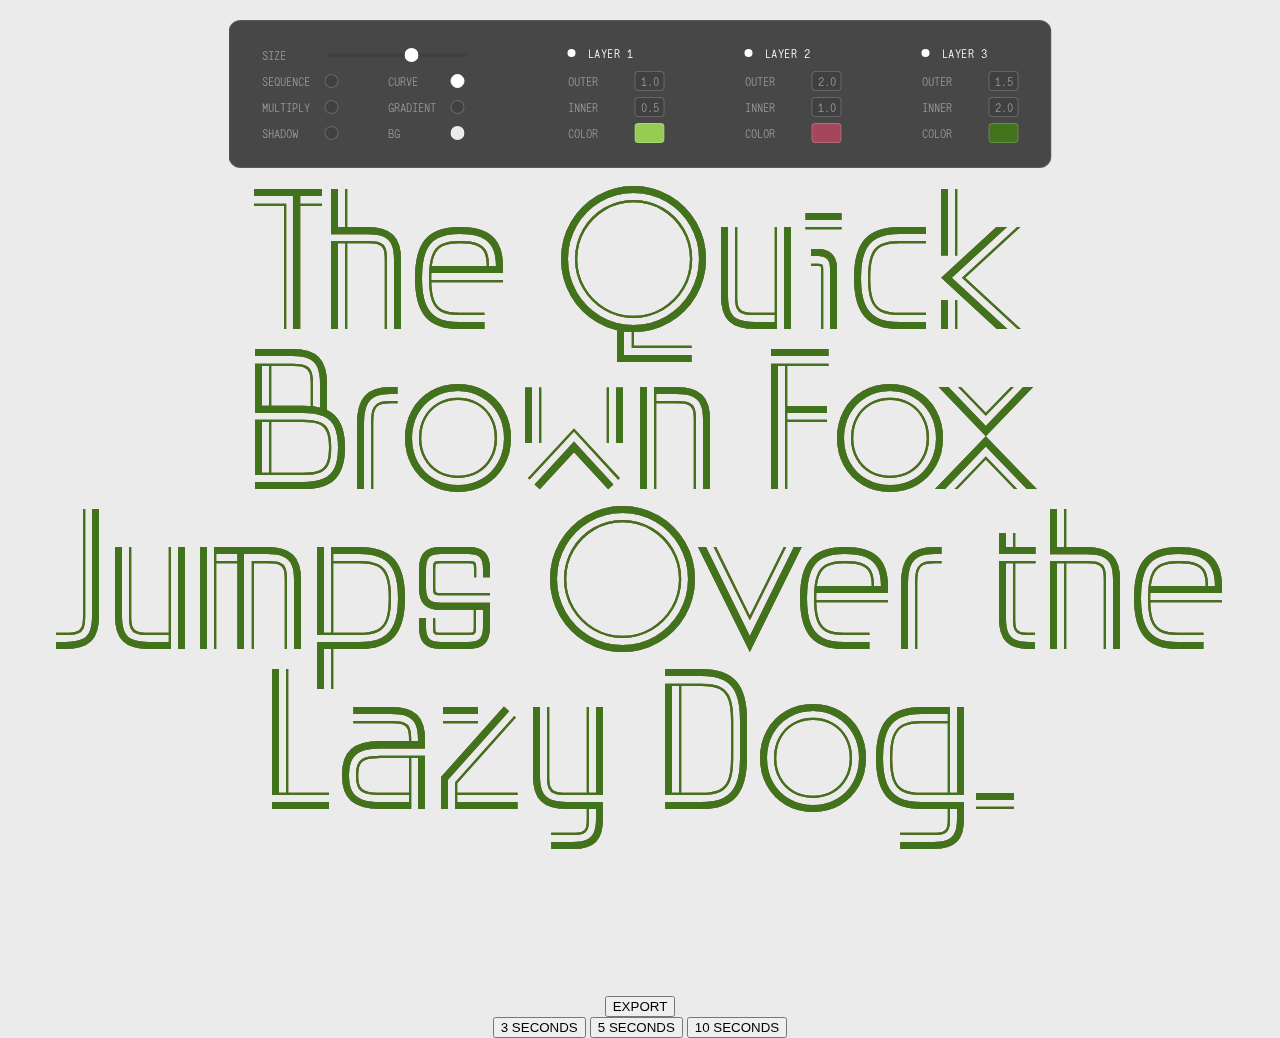
<file: index.html>
<!DOCTYPE html>
<html lang="en">
<head>
    <meta charset="UTF-8">
    <meta name="viewport" content="width=device-width, initial-scale=1.0">
    <title>Variable Font Animation</title>
    <link rel="icon" type="image/svg+xml" href="data:image/svg+xml,<svg xmlns='http://www.w3.org/2000/svg' viewBox='0 0 100 100'><text y='.9em' font-size='90' font-family='Offgrid'>O</text></svg>">
    <link rel="stylesheet" href="styles.css">
</head>
<body>
    <div class="controls">
        <div class="control-group">
            <div class="control-row">
                <label>Size</label>
                <input type="range" min="20" max="400" step="1" value="250" id="textSizeInput">
                <span id="textSizeValue">250 px</span>
            </div>
            <div class="control-row">
                <div class="mode-selector">
                    <label>SEQUENCE</label>
                    <div class="mode-dot" data-mode="simultaneous"></div>
                </div>
                <div class="curve-selector">
                    <label>CURVE&nbsp;&nbsp;&nbsp;</label>
                    <div class="curve-dot selected" data-curve="cubic-bezier(0.95, 0.05, 0.795, 0.035)"></div>
                </div>
            </div>
            <div class="control-row">
                <div class="multiply-toggle">
                    <label>Multiply</label>
                    <div class="multiply-dot" data-multiply="off"></div>
                </div>
                <div class="color-toggle">
                    <label>GRADIENT&nbsp;&nbsp;</label>
                    <div class="color-dot" data-color="off"></div>
                </div>
            </div>
            <div class="control-row">
                <div class="shadow-toggle">
                    <label>Shadow&nbsp;&nbsp;</label>
                    <div class="shadow-dot" data-shadow="off"></div>
                </div>
                <div class="bg-toggle">
                    <label>BG&nbsp;&nbsp;&nbsp;&nbsp;&nbsp;&nbsp;</label>
                    <div class="color-dot-wrapper" data-layer="bg">
                        <div class="color-dot" style="background: #ebebeb"></div>
                        <input type="color" class="color-picker" value="#ebebeb">
                    </div>
                </div>
            </div>
        </div>
        <div class="control-group">
            <div class="layer-header">
                <h3 class="layer-toggle" data-layer="1">Layer 1</h3>
            </div>
            <div class="control-row">
                <label>OUTER</label>
                <div class="state-value" data-layer="1" data-setting="weight" data-state="1">1.0</div>
            </div>
            <div class="control-row">
                <label>INNER</label>
                <div class="state-value" data-layer="1" data-setting="width" data-state="0.5">0.5</div>
            </div>
            <div class="control-row">
                <label>Color</label>
                <div class="color-dot-wrapper" data-layer="1">
                    <div class="color-dot" style="background: #0b2279"></div>
                    <input type="color" class="color-picker" value="#0b2279">
                </div>
            </div>
        </div>
        <div class="control-group">
            <div class="layer-header">
                <h3 class="layer-toggle" data-layer="2">Layer 2</h3>
            </div>
            <div class="control-row">
                <label>OUTER</label>
                <div class="state-value" data-layer="2" data-setting="weight" data-state="2">2.0</div>
            </div>
            <div class="control-row">
                <label>INNER</label>
                <div class="state-value" data-layer="2" data-setting="width" data-state="1">1.0</div>
            </div>
            <div class="control-row">
                <label>Color</label>
                <div class="color-dot-wrapper" data-layer="2">
                    <div class="color-dot" style="background: #8397eb"></div>
                    <input type="color" class="color-picker" value="#8397eb">
                </div>
            </div>
        </div>
        <div class="control-group">
            <div class="layer-header">
                <h3 class="layer-toggle" data-layer="3">Layer 3</h3>
            </div>
            <div class="control-row">
                <label>OUTER</label>
                <div class="state-value" data-layer="3" data-setting="weight" data-state="1.5">1.5</div>
            </div>
            <div class="control-row">
                <label>INNER</label>
                <div class="state-value" data-layer="3" data-setting="width" data-state="2">2.0</div>
            </div>
            <div class="control-row">
                <label>Color</label>
                <div class="color-dot-wrapper" data-layer="3">
                    <div class="color-dot" style="background: #3d4a42"></div>
                    <input type="color" class="color-picker" value="#3d4a42">
                </div>
            </div>
        </div>
    </div>

    <div class="text-container">
        <div class="text-layer layer-1 simultaneous" id="layer1" contenteditable="true" spellcheck="false">Hey, can you type something?</div>
        <div class="text-layer layer-2 simultaneous" id="layer2" contenteditable="true" spellcheck="false">Hey, can you type something?</div>
        <div class="text-layer layer-3 simultaneous" id="layer3" contenteditable="true" spellcheck="false">Hey, can you type something?</div>
    </div>

    <button class="export-button"><span>E</span><span>X</span><span>P</span><span>O</span><span>R</span><span>T</span></button>
    <div class="export-options">
        <button class="export-option" data-duration="3">3 SECONDS</button>
        <button class="export-option" data-duration="5">5 SECONDS</button>
        <button class="export-option" data-duration="10">10 SECONDS</button>
    </div>

    <script src="main.js"></script>
</body>
</html>
</file>
<file: styles.css>
@font-face {
    font-family: 'G2ErikaMono';
    src: url('G2-Erika-Mono.otf') format('opentype');
    font-weight: normal;
    font-style: normal;
}

@font-face {
    font-family: 'Offgrid';
    src: url('250526_Offgrid_VariableVF.ttf') format('truetype-variations');
    font-weight: 101 200;
    font-stretch: 101% 200%;
}

@font-face {
    font-family: 'OffgridRounded';
    src: url('250526_Offgrid_Variable_ROUNDEDVF.ttf') format('truetype-variations');
    font-weight: 101 200;
    font-stretch: 101% 200%;
}

body {
    margin: 0;
    min-height: 100vh;
    display: flex;
    flex-direction: column;
    align-items: center;
    justify-content: center;
    background: #fff;
    font-family: 'Offgrid', sans-serif;
    color: #fff;
    overflow: hidden;
}

.controls {
    position: fixed;
    top: 20px;
    left: 50%;
    transform: translateX(-50%);
    background: rgba(42, 42, 42, 0.85);
    padding: 24px 32px;
    border-radius: 12px;
    backdrop-filter: blur(20px) saturate(180%);
    -webkit-backdrop-filter: blur(20px) saturate(180%);
    font-family: 'G2ErikaMono', monospace;
    font-size: 12px;
    z-index: 1000;
    display: flex;
    gap: 80px;
    text-transform: uppercase;
    user-select: none;
    -webkit-user-select: none;
    border: 1px solid rgba(255, 255, 255, 0.1);
    transition: none;
}

.controls.hidden {
    transform: translateX(-50%) translateY(-100%);
    opacity: 0;
    pointer-events: none;
}

/* Add new styles for fullscreen mode */
body:fullscreen .controls,
body:-webkit-full-screen .controls {
    transform: translateX(-50%) translateY(-100%);
    opacity: 0;
    pointer-events: none;
    transition: transform 0.3s ease, opacity 0.3s ease;
}

/* Add transition for entering/exiting fullscreen */
body:fullscreen .controls,
body:-webkit-full-screen .controls,
body:fullscreen .controls.hidden,
body:-webkit-full-screen .controls.hidden {
    transition: transform 0.3s ease, opacity 0.3s ease;
}

.control-group {
    display: flex;
    flex-direction: column;
    gap: 6px;
}

.control-group h3 {
    margin: 0 0 4px 0;
    font-size: 12px;
    color: #999;
    text-transform: uppercase;
    letter-spacing: 0.5px;
    font-weight: normal;
    height: 20px;
    display: flex;
    align-items: center;
    border: none;
    outline: none;
    user-select: none;
    -webkit-user-select: none;
}

.control-group:first-child .control-row:first-child {
    margin-top: 0;
}

.control-group:first-child .control-row:first-child label {
    margin-top: 0;
}

.control-group:first-child .control-row:first-child input[type="range"] {
    margin-top: 0;
}

.control-group:first-child .control-row:first-child span {
    margin-top: 0;
}

.control-row {
    display: flex;
    align-items: center;
    gap: 26px;
    height: 20px;
}

.control-row label {
    width: 41px;
    font-size: 12px;
    color: #999;
    text-transform: uppercase;
    font-weight: normal;
    user-select: none;
    -webkit-user-select: none;
}

/* Remove the special case for combined controls row since we now have consistent spacing */
.control-row:has(.curve-selector) {
    gap: 26px;
}

input[type="range"] {
    width: 139px;
    height: 4px;
    -webkit-appearance: none;
    background: #404040;
    border-radius: 2px;
    outline: none;
    transition: none;
    margin: 0;
}

input[type="range"]::-webkit-slider-thumb {
    -webkit-appearance: none;
    width: 14px;
    height: 14px;
    background: #FFFFFF;
    border-radius: 50%;
    cursor: pointer;
    transition: none;
    border: 1px solid rgba(255, 255, 255, 0.2);
}

input[type="range"]::-webkit-slider-thumb:hover {
    transform: scale(1.2);
    background: #FFFFFF;
}

input[type="color"] {
    width: 40px;
    height: 20px;
    border: 1px solid rgba(255, 255, 255, 0.2);
    border-radius: 4px;
    cursor: pointer;
    background: #fff;
}

#textSizeValue {
    display: none;
}

.input-container {
    margin-bottom: 2rem;
    position: relative;
    z-index: 1000;
}

input[type="text"] {
    font-size: 1.5rem;
    padding: 12px;
    background: rgba(42, 42, 42, 0.95);
    border: none;
    color: #fff;
    outline: none;
    text-align: center;
    border-radius: 6px;
    backdrop-filter: blur(10px);
    font-family: 'Offgrid', sans-serif;
}

.text-container {
    position: relative;
    height: 100vh;
    width: 100vw;
    display: flex;
    align-items: center;
    justify-content: center;
    cursor: text;
    overflow: hidden;
    padding: 2rem;
    transition: transform 0.3s ease, width 0.3s ease, height 0.3s ease;
    padding-top: 4rem;
}

.text-container.image-mode {
    width: min(80vh, 1080px);
    height: min(80vh, 1080px);
    margin: auto;
    position: relative;
    z-index: 2;
    overflow-x: hidden;
    overflow-y: visible;
    padding: 0;
    display: flex;
    align-items: center;
    justify-content: center;
    user-select: none;
    -webkit-user-select: none;
}

.text-container.image-mode .text-layer {
    position: absolute;
    left: 50%;
    top: 50%;
    width: 100%;
    height: 100%;
    transform: translate(-50%, -50%);
    overflow-x: hidden;
    overflow-y: visible;
    padding: 0;
    margin: 0;
    box-sizing: border-box;
    display: flex;
    align-items: center;
    justify-content: center;
    user-select: none;
    -webkit-user-select: none;
    cursor: default;
}

.text-container.image-mode .text-layer div {
    width: 100%;
    height: 100%;
    overflow-x: hidden;
    overflow-y: visible;
    padding: 0;
    margin: 0;
    box-sizing: border-box;
    display: flex;
    align-items: center;
    justify-content: center;
    flex-wrap: wrap;
}

.text-container.image-mode .text-layer span {
    display: inline-block;
    max-width: 100%;
    overflow: hidden;
    text-overflow: ellipsis;
    white-space: pre-wrap;
    word-wrap: break-word;
    box-sizing: border-box;
    line-height: 0.95;
}

/* Ensure text stays within bounds when using transform */
.text-container.image-mode .text-layer[style*="transform"] {
    width: 100%;
    height: 100%;
    overflow: hidden;
    transform-origin: center center;
}

.controls.hidden ~ .text-container {
    transform: translateY(-80px);
}

.controls.hidden ~ .export-button,
.controls.hidden ~ .export-options {
    transform: translateY(100%);
    opacity: 0;
    pointer-events: none;
}

.controls.hidden ~ .text-container.image-mode ~ .export-button,
.controls.hidden ~ .text-container.image-mode ~ .export-options {
    transform: none;
    opacity: 1;
    pointer-events: auto;
}

.export-button,
.export-options {
    transition: transform 0.3s ease, opacity 0.3s ease;
}

.text-layer {
    position: absolute;
    left: 50%;
    top: 50%;
    transform: translate(-50%, -45%);
    font-size: 5rem;
    white-space: pre-wrap;
    transition: font-weight 0.5s ease, font-size 0.3s ease;
    outline: none;
    user-select: text;
    -webkit-user-select: text;
    max-width: 95vw;
    overflow: hidden;
    text-overflow: ellipsis;
    -webkit-font-smoothing: antialiased;
    -moz-osx-font-smoothing: grayscale;
    text-rendering: optimizeLegibility;
    line-height: 0.95;
    text-align: center;
    --weight-duration: 3s;
    --width-duration: 3s;
    display: flex;
    justify-content: center;
    align-items: center;
}

.text-layer::selection {
    background: rgba(255, 255, 255, 0.2);
    color: #fff;
}

.text-layer.layer-1::selection {
    background: rgba(0, 255, 0, 0.2);
    color: #00ff00;
}

.text-layer.layer-2::selection {
    background: rgba(255, 0, 255, 0.2);
    color: #ff00ff;
}

.text-layer.layer-3::selection {
    background: rgba(255, 255, 0, 0.2);
    color: #ffff00;
}

.text-layer span {
    display: inline-block;
    white-space: pre-wrap;
    text-align: center;
}

.text-layer span::selection {
    background: inherit;
    color: inherit;
}

.text-layer.sequential {
    line-height: 0.95;
    display: flex;
    flex-direction: column;
    gap: 0;
}

.text-layer.sequential span {
    animation: weightAnimation var(--weight-duration) infinite,
               widthAnimation var(--width-duration) infinite;
    line-height: 0.95;
    margin: 0;
    padding: 0;
}

.text-layer.simultaneous {
    animation: weightAnimation var(--weight-duration) infinite,
               widthAnimation var(--width-duration) infinite;
}

.text-layer.color-animation.sequential {
    line-height: 0.95;
    display: flex;
    flex-direction: column;
    gap: 0;
}

.text-layer.color-animation.sequential span {
    animation: weightAnimation var(--weight-duration) infinite,
               widthAnimation var(--width-duration) infinite,
               colorAnimation 3s infinite;
    line-height: 0.95;
    margin: 0;
    padding: 0;
}

.layer-1 {
    animation-delay: 0s;
}

.layer-2 {
    animation-delay: 0.5s;
}

.layer-3 {
    animation-delay: 0.4s;
}

@keyframes weightAnimation {
    0% { font-weight: 101; }
    50% { font-weight: 200; }
    100% { font-weight: 101; }
}

@keyframes widthAnimation {
    0% { font-stretch: 101%; }
    50% { font-stretch: 200%; }
    100% { font-stretch: 101%; }
}

@keyframes colorAnimation {
    0% { color: var(--color-1); }
    50% { color: var(--color-2); }
    100% { color: var(--color-1); }
}

.text-layer.color-animation {
    --color-1: currentColor;
    --color-2: currentColor;
}

.text-layer.color-animation.layer-1 {
    --color-1: var(--layer-1-color);
    --color-2: var(--layer-2-color);
}

.text-layer.color-animation.layer-2 {
    --color-1: var(--layer-2-color);
    --color-2: var(--layer-3-color);
}

.text-layer.color-animation.layer-3 {
    --color-1: var(--layer-3-color);
    --color-2: var(--layer-1-color);
}

.mode-dot,
.shadow-dot,
.multiply-dot {
    width: 12px;
    height: 12px;
    border-radius: 50%;
    cursor: pointer;
    transition: transform 0.2s ease, background-color 0.2s ease;
    border: 1px solid rgba(255, 255, 255, 0.2);
    background: #404040;
    position: relative;
}

.mode-dot:hover,
.shadow-dot:hover,
.multiply-dot:hover {
    transform: scale(1.2);
    background: #666;
}

.mode-dot.selected,
.shadow-dot.selected,
.multiply-dot.selected {
    border: 1px solid #fff;
    background: #fff;
}

.color-dot-wrapper {
    width: auto;
    height: 20px;
    display: flex;
    align-items: center;
    position: relative;
    padding: 8px;
    margin: -8px;
}

.color-dot-wrapper .color-dot {
    min-width: 30px;
    height: 20px;
    border-radius: 4px;
    cursor: pointer;
    transition: all 0.2s ease;
    border: 1px solid rgba(255, 255, 255, 0.2);
    background: #404040;
    color: #999;
    font-size: 12px;
    display: flex;
    align-items: center;
    justify-content: center;
    padding: 0 3px;
    box-sizing: border-box;
}

.color-dot-wrapper .color-dot:hover {
    transform: scale(1.1);
    background: #666;
    color: #fff;
}

.color-dot-wrapper .color-dot.selected {
    border: 1px solid #fff;
    background: #fff;
    color: #222;
}

.color-picker-container {
    position: absolute;
    top: calc(100% + 26px);
    left: 50%;
    transform: translateX(-50%);
    margin-top: 0;
    background: rgba(42, 42, 42, 0.85);
    padding: 12px;
    border-radius: 8px;
    backdrop-filter: blur(20px) saturate(180%);
    -webkit-backdrop-filter: blur(20px) saturate(180%);
    border: 1px solid rgba(255, 255, 255, 0.1);
    opacity: 0;
    visibility: hidden;
    z-index: 1000;
    width: 180px;
}

.color-picker-container.active {
    opacity: 1;
    visibility: visible;
}

.color-picker-controls {
    display: flex;
    flex-direction: column;
    gap: 8px;
}

.color-slider {
    display: flex;
    align-items: center;
    gap: 6px;
}

.color-slider label {
    width: 16px;
    color: #999;
    font-size: 11px;
    text-transform: uppercase;
}

.color-slider input[type="range"] {
    flex-grow: 1;
    height: 4px;
    -webkit-appearance: none;
    background: #404040;
    border-radius: 2px;
    outline: none;
    transition: none;
    margin: 0;
}

/* Image mode specific color picker styles */
body:has(.text-container.image-mode) .color-picker-container {
    width: 160px;
    padding: 10px;
    top: auto;
    left: auto;
    right: calc(100% + 6px);
    bottom: 6px;
    transform: none;
}

body:has(.text-container.image-mode) .color-picker-controls {
    gap: 6px;
}

body:has(.text-container.image-mode) .color-slider {
    gap: 4px;
}

body:has(.text-container.image-mode) .color-slider label {
    width: 14px;
    font-size: 10px;
}

body:has(.text-container.image-mode) .color-slider input[type="range"] {
    height: 3px;
}

body:has(.text-container.image-mode) .color-slider input[type="range"]::-webkit-slider-thumb {
    width: 12px;
    height: 12px;
}

.color-slider input[type="text"] {
    width: 40px;
    background: none;
    border: 1px solid rgba(255, 255, 255, 0.2);
    color: #fff;
    font-family: 'G2ErikaMono', monospace;
    font-size: 12px;
    padding: 2px 4px;
    border-radius: 4px;
    text-align: center;
}

.hex-input {
    display: flex;
    align-items: center;
    gap: 8px;
}

.hex-input label {
    width: 20px;
    color: #999;
    font-size: 12px;
    text-transform: uppercase;
}

.hex-input input {
    flex-grow: 1;
    background: none;
    border: 1px solid rgba(255, 255, 255, 0.2);
    color: #fff;
    font-family: 'G2ErikaMono', monospace;
    font-size: 12px;
    padding: 2px 4px;
    border-radius: 4px;
    text-align: center;
}

.color-picker {
    position: absolute;
    top: 0;
    left: 0;
    width: 100%;
    height: 100%;
    opacity: 0;
    cursor: pointer;
    z-index: 1;
}

.color-dots {
    display: flex;
    gap: 8px;
}

.mode-selector,
.shadow-toggle,
.multiply-toggle,
.curve-selector,
.color-toggle {
    display: flex;
    align-items: center;
    gap: 15px;
    width: 100px;
}

.mode-selector label,
.shadow-toggle label,
.multiply-toggle label,
.curve-selector label,
.color-toggle label {
    width: auto;
    min-width: 40px;
    font-size: 12px;
    color: #999;
    text-transform: uppercase;
    font-weight: normal;
    margin: 0;
}

.curve-dot {
    width: 12px;
    height: 12px;
    border-radius: 50%;
    cursor: pointer;
    transition: transform 0.2s ease, background-color 0.2s ease;
    border: 1px solid transparent;
    background: #404040;
    position: relative;
}

.curve-dot:hover {
    transform: scale(1.2);
}

.curve-dot.selected {
    border: 1px solid #fff;
    background: #fff;
}

.speed-dots {
    display: flex;
    gap: 8px;
}

.speed-dot {
    width: 12px;
    height: 12px;
    border-radius: 50%;
    cursor: pointer;
    transition: transform 0.2s ease, background-color 0.2s ease;
    border: 1px solid transparent;
    background: #404040;
    position: relative;
}

.speed-dot:hover {
    transform: scale(1.2);
}

.speed-dot.selected {
    border: 1px solid #fff;
    background: #fff;
}

.speed-dot.filled {
    background: #fff;
    border: 1px solid #fff;
}

/* Export button styles */
/*
.export-button {
    position: fixed;
    bottom: 20px;
    right: 20px;
    background: rgba(42, 42, 42, 0.85);
    border: none;
    color: #999;
    padding: 8px 16px;
    border-radius: 6px;
    font-family: 'G2ErikaMono', monospace;
    font-size: 12px;
    cursor: pointer;
    backdrop-filter: blur(10px);
    transition: all 0.3s ease;
    z-index: 1000;
}

.export-button:hover {
    color: #fff;
    background: rgba(42, 42, 42, 0.95);
}

.export-button.loading {
    pointer-events: none;
}

.export-button.loading span {
    display: inline-block;
    animation: letterPulse 1.5s infinite;
}

.export-button.loading span:nth-child(1) { animation-delay: 0.0s; }
.export-button.loading span:nth-child(2) { animation-delay: 0.1s; }
.export-button.loading span:nth-child(3) { animation-delay: 0.2s; }
.export-button.loading span:nth-child(4) { animation-delay: 0.3s; }
.export-button.loading span:nth-child(5) { animation-delay: 0.4s; }
.export-button.loading span:nth-child(6) { animation-delay: 0.5s; }

@keyframes letterPulse {
    0%, 100% { color: #999; }
    50% { color: #fff; }
}

.export-options {
    position: fixed;
    bottom: 70px;
    right: 20px;
    background: rgba(42, 42, 42, 0.85);
    padding: 8px;
    border-radius: 6px;
    backdrop-filter: blur(10px);
    display: none;
    flex-direction: column;
    gap: 8px;
    z-index: 1000;
}

.export-options.show {
    display: flex;
}

.export-option {
    background: none;
    border: none;
    color: #999;
    padding: 8px;
    font-family: 'G2ErikaMono', monospace;
    font-size: 12px;
    cursor: pointer;
    text-align: left;
    transition: color 0.3s ease;
}

.export-option:hover {
    color: #fff;
}
*/

/* Record button styles */
/*
.record-dot {
    width: 12px;
    height: 12px;
    border-radius: 50%;
    cursor: pointer;
    transition: transform 0.2s ease, background-color 0.2s ease;
    border: 1px solid rgba(255, 255, 255, 0.2);
    background: #404040;
    position: relative;
}

.record-dot:hover {
    transform: scale(1.2);
    background: #666;
}

.record-dot.selected {
    border: 1px solid #ff4444;
    background: #ff4444;
    animation: pulse 1.5s infinite;
}

@keyframes pulse {
    0% {
        transform: scale(1);
        opacity: 1;
    }
    50% {
        transform: scale(1.2);
        opacity: 0.7;
    }
    100% {
        transform: scale(1);
        opacity: 1;
    }
}
*/

.visibility-toggle {
    display: flex;
    align-items: center;
    gap: 8px;
}

.visibility-dot {
    width: 12px;
    height: 12px;
    border-radius: 50%;
    cursor: pointer;
    transition: transform 0.2s ease, background-color 0.2s ease;
    border: 1px solid transparent;
    background: #404040;
    position: relative;
}

.visibility-dot:hover {
    transform: scale(1.2);
}

.visibility-dot.selected {
    border: 1px solid #fff;
    background: #fff;
}

.layer-header {
    display: flex;
    align-items: center;
    margin-bottom: 0px;
    height: 20px;
}

.layer-toggle {
    margin: 0;
    font-size: 12px;
    color: #999;
    text-transform: uppercase;
    letter-spacing: 0.5px;
    font-weight: normal;
    cursor: pointer;
    transition: color 0.2s ease;
    position: relative;
    padding-left: 20px;
}

.layer-toggle::before {
    content: '';
    position: absolute;
    left: 0;
    top: 50%;
    transform: translateY(-50%);
    width: 8px;
    height: 8px;
    border-radius: 50%;
    background: #404040;
    transition: background-color 0.2s ease;
}

.layer-toggle:hover {
    color: #fff;
}

.layer-toggle:hover::before {
    background: #666;
}

.layer-toggle.active {
    color: #fff;
}

.layer-toggle.active::before {
    background: #fff;
}

.state-value {
    width: auto;
    min-width: 30px;
    height: 20px;
    border-radius: 4px;
    cursor: pointer;
    transition: all 0.2s ease;
    border: 1px solid rgba(255, 255, 255, 0.2);
    background: #404040;
    color: #999;
    font-size: 12px;
    display: flex;
    align-items: center;
    justify-content: center;
    padding: 0 3px;
    box-sizing: border-box;
}

.state-value:hover {
    transform: scale(1.1);
    background: #666;
    color: #fff;
}

/* Color toggle styles */
.color-toggle {
    display: flex;
    align-items: center;
    gap: 2.5px;
}

.color-toggle .color-dot {
    width: 12px;
    height: 12px;
    border-radius: 50%;
    cursor: pointer;
    transition: transform 0.2s ease, background-color 0.2s ease;
    border: 1px solid rgba(255, 255, 255, 0.2);
    background: #404040;
    position: relative;
    min-width: auto;
    padding: 0;
}

.color-toggle .color-dot:hover {
    transform: scale(1.2);
    background: #666;
}

.color-toggle .color-dot.selected {
    border: 1px solid #fff;
    background: #fff;
}

.bg-toggle {
    display: flex;
    align-items: center;
    gap: 15px;
    width: 100px;
}

.bg-toggle label {
    width: auto;
    min-width: 40px;
    font-size: 12px;
    color: #999;
    text-transform: uppercase;
    font-weight: normal;
    margin: 0;
}

.bg-toggle .color-dot-wrapper {
    width: auto;
    height: 20px;
    display: flex;
    align-items: center;
    position: relative;
    padding: 8px;
    margin: -8px;
}

.bg-toggle .color-dot-wrapper .color-dot {
    width: 14px;
    height: 14px;
    min-width: auto;
    border-radius: 50%;
    cursor: pointer;
    transition: all 0.2s ease;
    border: 1px solid rgba(255, 255, 255, 0.2);
    background: #404040;
    color: #999;
    font-size: 12px;
    display: flex;
    align-items: center;
    justify-content: center;
    padding: 0;
    box-sizing: border-box;
}

.bg-toggle .color-dot-wrapper .color-dot:hover {
    transform: scale(1.2);
    background: #666;
    color: #fff;
}

.bg-toggle .color-dot-wrapper .color-dot.selected {
    border: 1px solid #fff;
    background: #fff;
    color: #222;
}

.bg-toggle .color-dot-wrapper .color-picker {
    position: absolute;
    top: 0;
    left: 0;
    width: 14px;
    height: 14px;
    opacity: 0;
    cursor: pointer;
    z-index: 1;
    padding: 0;
    margin: 0;
    box-sizing: border-box;
}

.image-controls {
    position: fixed;
    top: 20px;
    left: 20px;
    background: rgba(42, 42, 42, 0.85);
    padding: 32px;
    border-radius: 12px;
    backdrop-filter: blur(20px) saturate(180%);
    -webkit-backdrop-filter: blur(20px) saturate(180%);
    font-family: 'G2ErikaMono', monospace;
    font-size: 12px;
    z-index: 1000;
    border: 1px solid rgba(255, 255, 255, 0.1);
    transition: all 0.3s ease;
    width: 200px;
    display: none;
    user-select: none;
    -webkit-user-select: none;
}

.image-controls * {
    user-select: none;
    -webkit-user-select: none;
}

.image-controls input[type="range"] {
    user-select: none;
    -webkit-user-select: none;
    cursor: pointer;
}

.image-controls button {
    user-select: none;
    -webkit-user-select: none;
    cursor: pointer;
}

.image-controls .pattern-dot,
.image-controls .alignment-dot {
    user-select: none;
    -webkit-user-select: none;
    cursor: pointer;
}

.image-controls.active {
    display: flex;
    flex-direction: column;
    gap: 12px;
}

.image-controls .image-control-group {
    display: flex;
    flex-direction: column;
    gap: 25px;
    width: 100%;
}

/* Remove image toggle styles */
.image-toggle {
    display: none;
}

.image-dot {
    display: none;
}

.image-upload-row {
    display: flex;
    flex-direction: column;
    gap: 12px;
    opacity: 1;
    visibility: visible;
    transition: all 0.3s ease;
    height: auto;
}

.image-upload-row.active,
.image-pick-colors-row.active,
.image-blur-row.active,
.image-dot-size-row.active {
    opacity: 1;
    visibility: visible;
}

.upload-button {
    width: 100%;
    background: none;
    border: 1px solid rgba(255, 255, 255, 0.2);
    color: #999;
    padding: 12px 16px;
    border-radius: 6px;
    font-family: 'G2ErikaMono', monospace;
    font-size: 12px;
    cursor: pointer;
    transition: all 0.3s ease;
    text-align: center;
    text-transform: uppercase;
    height: auto;
}

.upload-button:hover,
.pick-colors-button:hover {
    color: #fff;
    border-color: rgba(255, 255, 255, 0.4);
}

/* Remove dot size control styles */
.dot-size-control {
    display: none;
}

/* Remove text size control styles */
.text-size-control {
    display: none;
}

/* Add blur amount slider styles */
.blur-control {
    width: 100%;
    display: flex;
    flex-direction: row;
    align-items: center;
    gap: 12px;
}

.blur-control label {
    width: 40px;
    color: #999;
    text-transform: uppercase;
    font-size: 12px;
    flex-shrink: 0;
}

.blur-control input[type="range"] {
    flex-grow: 1;
    height: 4px;
    -webkit-appearance: none;
    background: #404040;
    border-radius: 2px;
    outline: none;
    transition: all 0.3s ease;
    margin: 0;
}

.blur-control input[type="range"]::-webkit-slider-thumb {
    -webkit-appearance: none;
    width: 14px;
    height: 14px;
    background: #FFFFFF;
    border-radius: 50%;
    cursor: pointer;
    transition: all 0.3s ease;
    border: 1px solid rgba(255, 255, 255, 0.2);
}

.blur-control input[type="range"]::-webkit-slider-thumb:hover {
    transform: scale(1.2);
    background: #FFFFFF;
}

/* Remove effect toggle styles */
.effect-toggle {
    display: none;
}

.effect-dot {
    display: none;
}

.canvas-container {
    position: fixed;
    top: 50%;
    left: 50%;
    transform: translate(-50%, -50%);
    width: min(80vh, 1080px);
    height: min(80vh, 1080px);
    display: none;
    z-index: 1;
    background: #fff;
    border-radius: 12px;
    overflow-x: hidden;
    overflow-y: hidden;
    box-shadow: 0 4px 12px rgba(0, 0, 0, 0.1);
}

.canvas-container.active {
    display: block;
}

#imageCanvas {
    width: 100%;
    height: 100%;
    object-fit: contain;
}

/* When image mode is active, constrain text container */
.text-container.image-mode {
    width: min(80vh, 1080px);
    height: min(80vh, 1080px);
    margin: auto;
    position: relative;
    z-index: 2;
    overflow-x: hidden;
    overflow-y: visible;
    padding: 0;
    display: flex;
    align-items: center;
    justify-content: center;
}

.image-dot,
.effect-dot {
    width: 12px;
    height: 12px;
    border-radius: 50%;
    cursor: pointer;
    transition: transform 0.2s ease, background-color 0.2s ease;
    border: 1px solid rgba(255, 255, 255, 0.2);
    background: #404040;
    position: relative;
}

.image-dot:hover,
.effect-dot:hover {
    transform: scale(1.2);
    background: #666;
}

.image-dot.selected,
.effect-dot.selected {
    border: 1px solid #fff;
    background: #fff;
}

/* Remove zoom input styles */
#zoomInput {
    display: none;
}

.text-position-row {
    display: flex;
    flex-direction: column;
    gap: 12px;
    padding: 12px;
    background: rgba(42, 42, 42, 0.85);
    border-radius: 8px;
    margin-top: 0;
}

.text-alignment-control {
    display: flex;
    align-items: center;
    gap: 12px;
}

.text-alignment-control label {
    width: 40px;
    color: #999;
    text-transform: uppercase;
    font-size: 12px;
}

.alignment-dots {
    display: flex;
    margin-left: auto;
    gap: 8px;
}

.alignment-dot {
    width: 24px;
    height: 24px;
    border-radius: 4px;
    cursor: pointer;
    transition: all 0.2s ease;
    border: 1px solid rgba(255, 255, 255, 0.2);
    background: #404040;
    color: #999;
    font-size: 12px;
    display: flex;
    align-items: center;
    justify-content: center;
    font-family: 'G2ErikaMono', monospace;
}

.alignment-dot:hover {
    transform: scale(1.1);
    background: #666;
    color: #fff;
}

.alignment-dot.selected {
    border: 1px solid #fff;
    background: #fff;
    color: #222;
}

.text-offset-controls {
    display: flex;
    flex-direction: column;
    gap: 8px;
    width: 100%;
}

.text-offset-control {
    display: flex;
    align-items: center;
    gap: 12px;
    width: 100%;
}

.text-offset-control label {
    width: 20px;
    color: #999;
    text-transform: uppercase;
    font-size: 12px;
    flex-shrink: 0;
}

.text-offset-control input[type="range"] {
    flex-grow: 1;
    height: 4px;
    -webkit-appearance: none;
    background: #404040;
    border-radius: 2px;
    outline: none;
    transition: none;
    margin: 0;
    width: 100%;
}

.text-offset-control input[type="range"]::-webkit-slider-thumb {
    -webkit-appearance: none;
    width: 14px;
    height: 14px;
    background: #FFFFFF;
    border-radius: 50%;
    cursor: pointer;
    transition: all 0.3s ease;
    border: 1px solid rgba(255, 255, 255, 0.2);
}

.text-offset-control input[type="range"]::-webkit-slider-thumb:hover {
    transform: scale(1.2);
    background: #FFFFFF;
}

/* Add new styles for image mode controls */
.text-container.image-mode ~ .controls {
    top: 50%;
    left: auto;
    right: 20px;
    transform: translateY(-50%);
    flex-direction: column;
    gap: 40px;
    padding: 32px 24px;
    max-height: 90vh;
    overflow-y: auto;
}

.text-container.image-mode ~ .controls .control-group {
    width: 200px;
}

.text-container.image-mode ~ .controls .control-row {
    width: 100%;
    justify-content: space-between;
}

.text-container.image-mode ~ .controls .mode-selector,
.text-container.image-mode ~ .controls .curve-selector,
.text-container.image-mode ~ .controls .multiply-toggle,
.text-container.image-mode ~ .controls .color-toggle,
.text-container.image-mode ~ .controls .shadow-toggle,
.text-container.image-mode ~ .controls .bg-toggle {
    width: 100%;
    justify-content: space-between;
}

.text-container.image-mode ~ .controls input[type="range"] {
    width: 100%;
}

/* Hide controls when image controls are active */
.text-container.image-mode ~ .controls.hidden {
    transform: translateY(-50%) translateX(100%);
    opacity: 0;
    pointer-events: none;
}

/* Image mode controls */
body:has(.text-container.image-mode) .controls {
    top: 20px;
    left: auto;
    right: 20px;
    transform: none;
    flex-direction: column;
    gap: 16px;
    padding: 24px;
    max-height: 90vh;
    overflow-y: auto;
    width: 208px;
    transition: none;
}

body:has(.text-container.image-mode) .controls .control-group {
    width: 100%;
}

body:has(.text-container.image-mode) .controls .control-row {
    width: 100%;
    justify-content: space-between;
    margin-bottom: 0;
    height: auto;
}

body:has(.text-container.image-mode) .controls .mode-selector,
body:has(.text-container.image-mode) .controls .curve-selector,
body:has(.text-container.image-mode) .controls .multiply-toggle,
body:has(.text-container.image-mode) .controls .color-toggle,
body:has(.text-container.image-mode) .controls .shadow-toggle,
body:has(.text-container.image-mode) .controls .bg-toggle {
    width: 100%;
    justify-content: space-between;
}

body:has(.text-container.image-mode) .controls input[type="range"] {
    width: 100%;
}

/* Hide controls when image controls are active */
body:has(.text-container.image-mode) .controls.hidden {
    transform: translateX(100%);
    opacity: 0;
    pointer-events: none;
    transition: opacity 0.3s ease;
}

.image-position-controls {
    display: flex;
    flex-direction: column;
    gap: 12px;
    width: 176px;
    padding: 12px;
    background: rgba(42, 42, 42, 0.85);
    border-radius: 8px;
    margin-top: 0;
}

.image-position-control {
    display: flex;
    align-items: center;
    gap: 12px;
    width: 100%;
}

.image-position-control label {
    width: 20px;
    color: #999;
    text-transform: uppercase;
    font-size: 12px;
    flex-shrink: 0;
}

.image-position-control input[type="range"] {
    flex-grow: 1;
    height: 4px;
    -webkit-appearance: none;
    background: #404040;
    border-radius: 2px;
    outline: none;
    transition: none;
    margin: 0;
    width: 100%;
}

.image-position-control input[type="range"]::-webkit-slider-thumb {
    -webkit-appearance: none;
    width: 12px;
    height: 12px;
    background: #fff;
    border-radius: 50%;
    cursor: pointer;
    transition: none;
}

.image-position-control input[type="range"]::-moz-range-thumb {
    width: 12px;
    height: 12px;
    background: #fff;
    border-radius: 50%;
    cursor: pointer;
    transition: none;
    border: none;
}

.image-pattern-row {
    display: flex;
    flex-direction: column;
    gap: 12px;
    opacity: 1;
    visibility: visible;
    transition: all 0.3s ease;
}


.image-pattern-row.active {
    opacity: 1;
    visibility: visible;
}

.pattern-control {
    width: 100%;
    display: flex;
    flex-direction: row;
    align-items: center;
    gap: 12px;
}

.pattern-control label {
    width: 40px;
    color: #999;
    text-transform: uppercase;
    font-size: 12px;
    flex-shrink: 0;
}

.pattern-dots {
    display: flex;
    gap: 8px;
}

.pattern-dot {
    width: 24px;
    height: 24px;
    border-radius: 4px;
    cursor: pointer;
    transition: all 0.2s ease;
    border: 1px solid rgba(255, 255, 255, 0.2);
    background: #404040;
    color: #999;
    font-size: 12px;
    display: flex;
    align-items: center;
    justify-content: center;
    font-family: 'G2ErikaMono', monospace;
}




.pattern-dot:hover {
    transform: scale(1.1);
    background: #666;
    color: #fff;
}

.pattern-dot.selected {
    border: 1px solid #fff;
    background: #fff;
    color: #222;
}

.rasterization-controls {
    display: flex;
    flex-direction: column;
    gap: 12px;
    width: 176px;
    padding: 12px;
    background: rgba(42, 42, 42, 0.85);
    border-radius: 8px;
    opacity: 0;
    visibility: hidden;
    transition: all 0.3s ease;
}

.rasterization-controls.active {
    opacity: 1;
    visibility: visible;
}

.rasterization-controls .control-row {
    margin: 0;
    height: auto;
}

.rasterization-controls .blur-control,
.rasterization-controls .pattern-control {
    width: 100%;
    margin: 0;
}

.rasterization-controls label {
    width: 40px;
    color: #999;
    text-transform: uppercase;
    font-size: 12px;
    flex-shrink: 0;
}

.rasterization-controls input[type="range"] {
    flex-grow: 1;
    height: 4px;
    -webkit-appearance: none;
    background: #404040;
    border-radius: 2px;
    outline: none;
    transition: none;
    margin: 0;
    width: 100%;
}

.rasterization-controls .pattern-dots {
    display: flex;
    gap: 8px;
    margin-left: auto;
}
</file>
